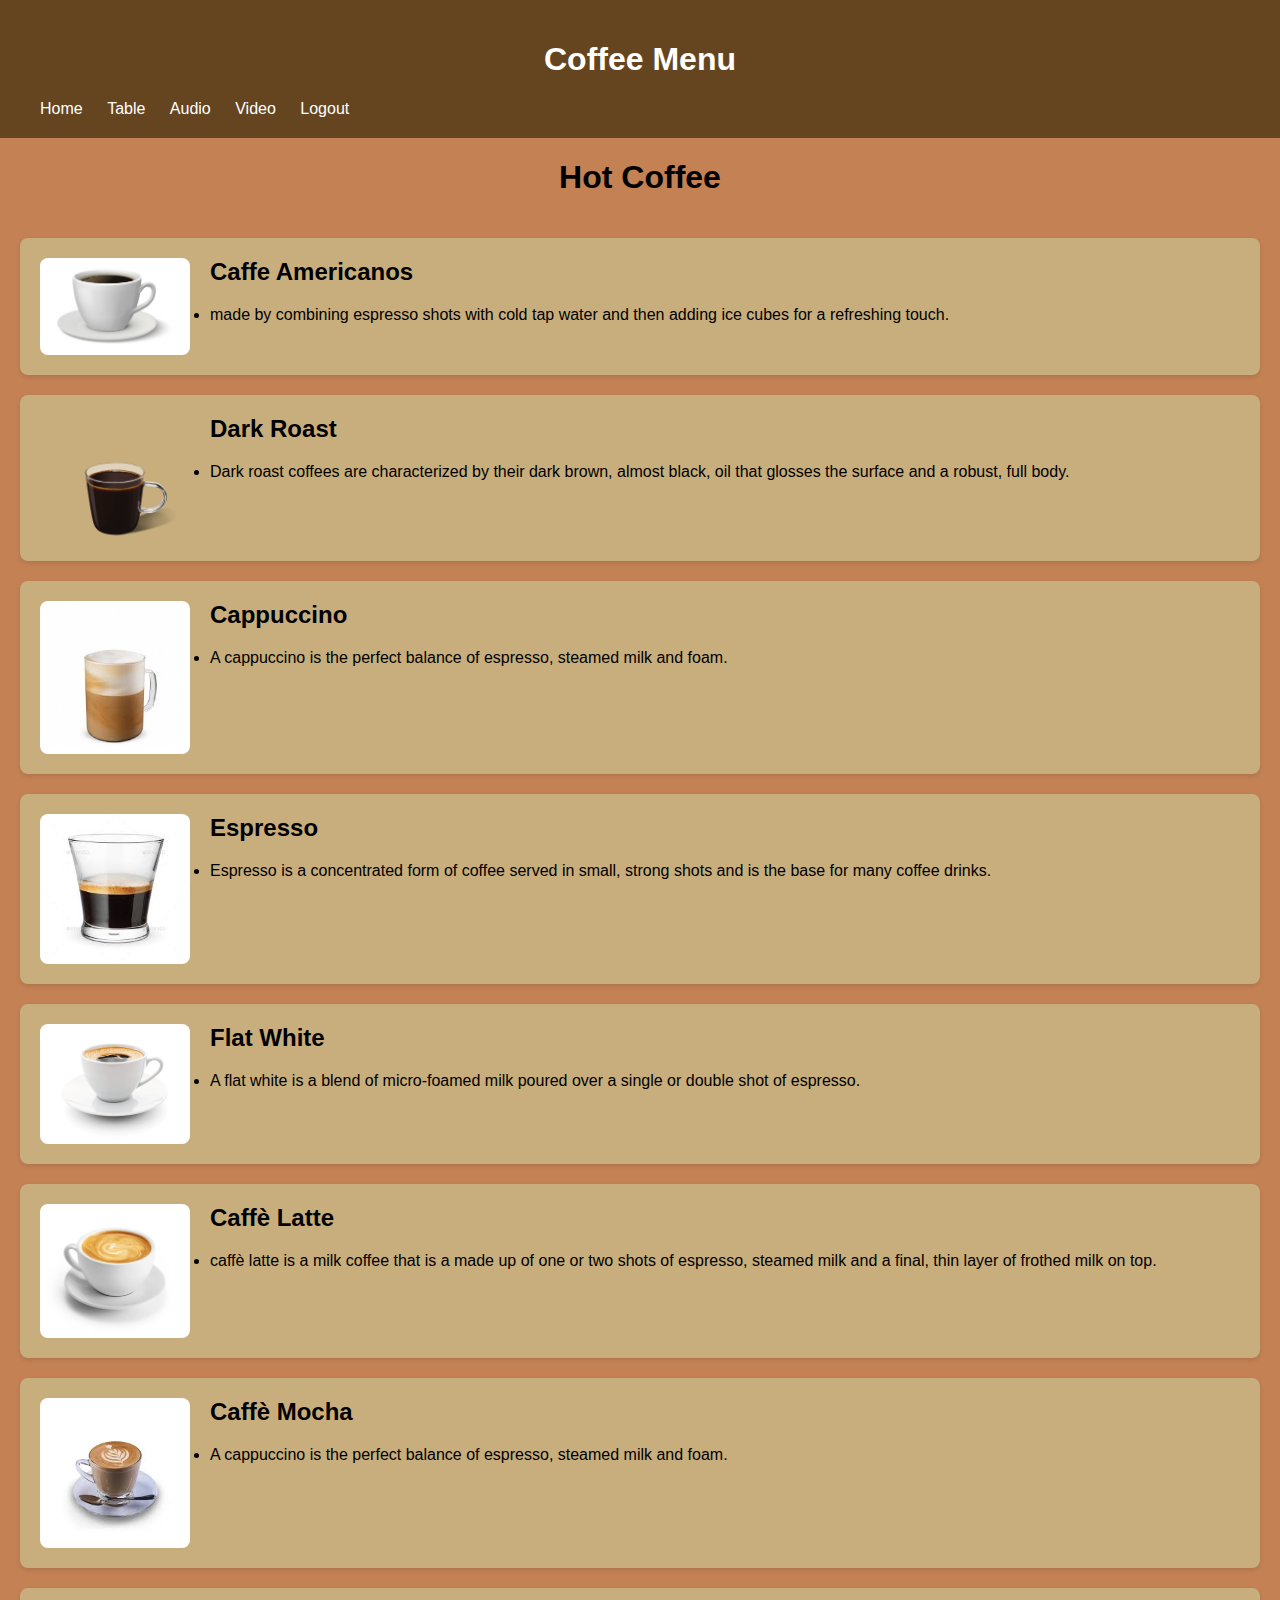
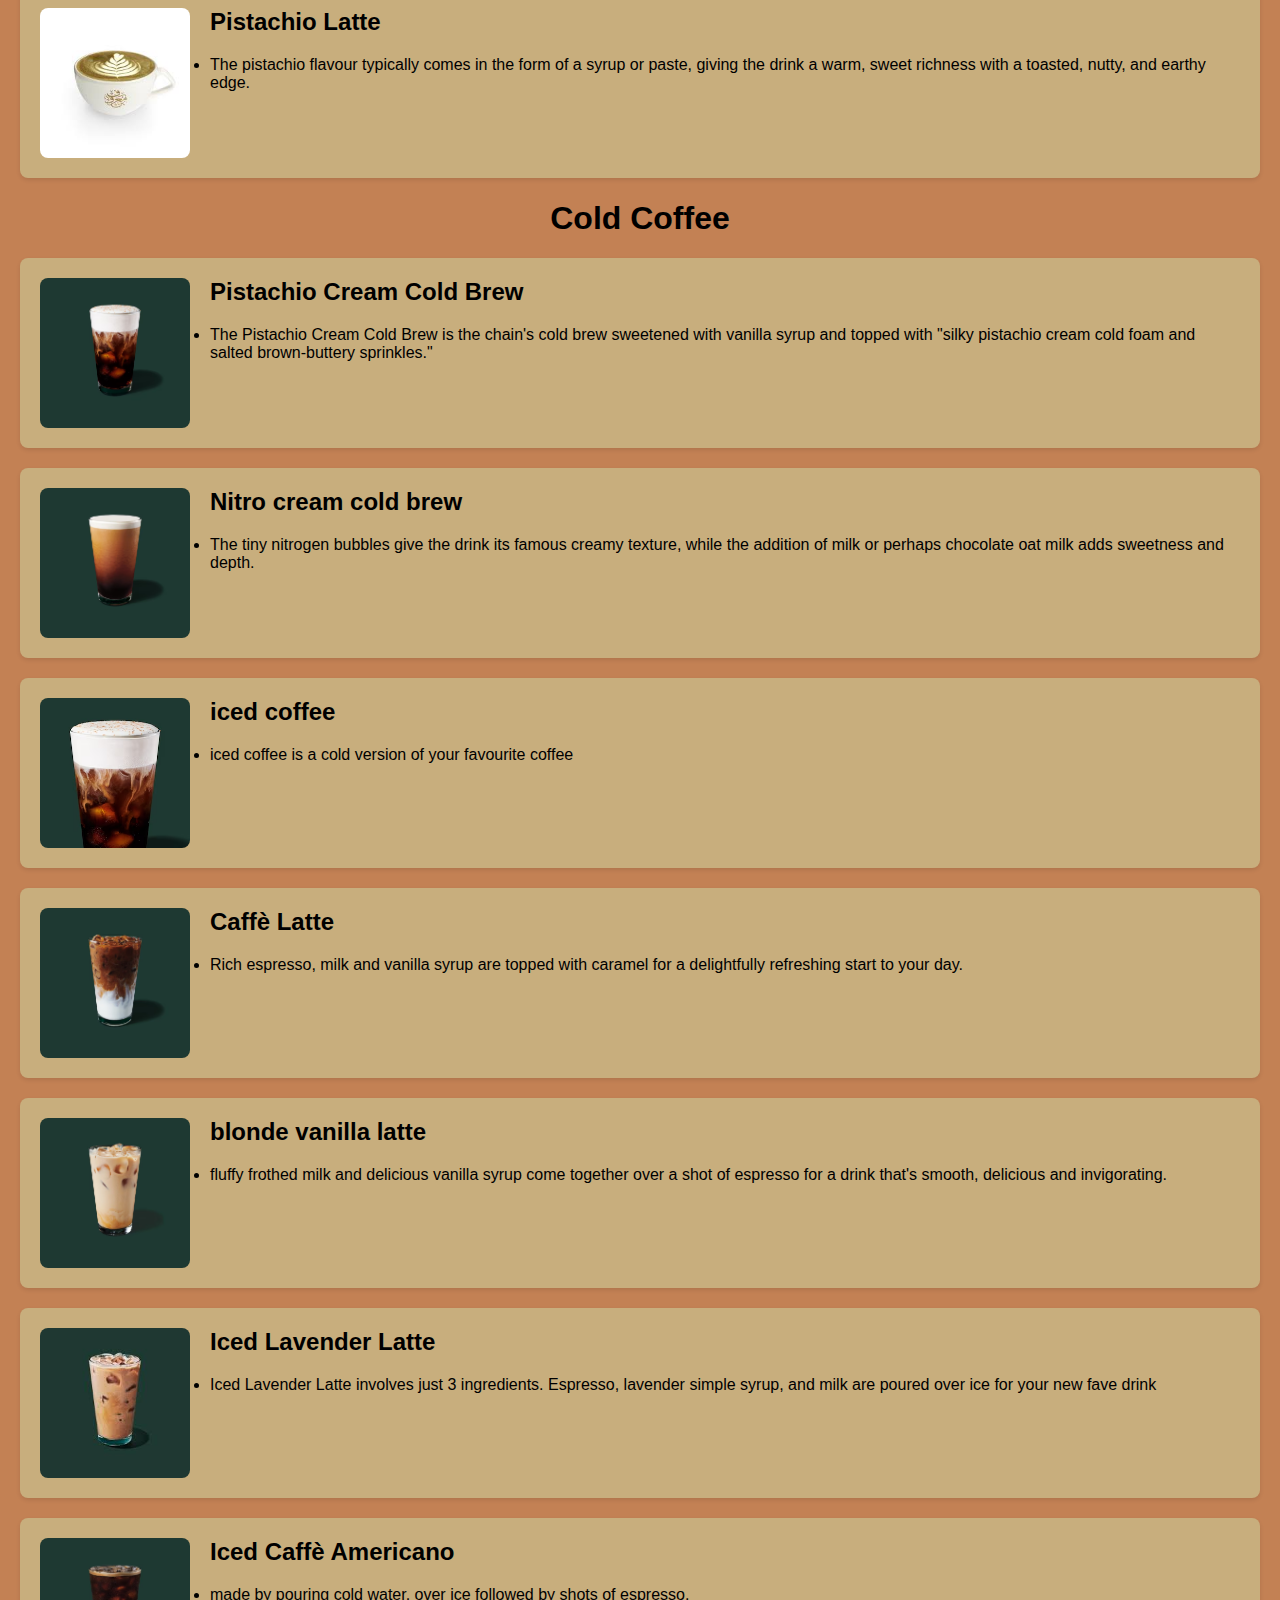
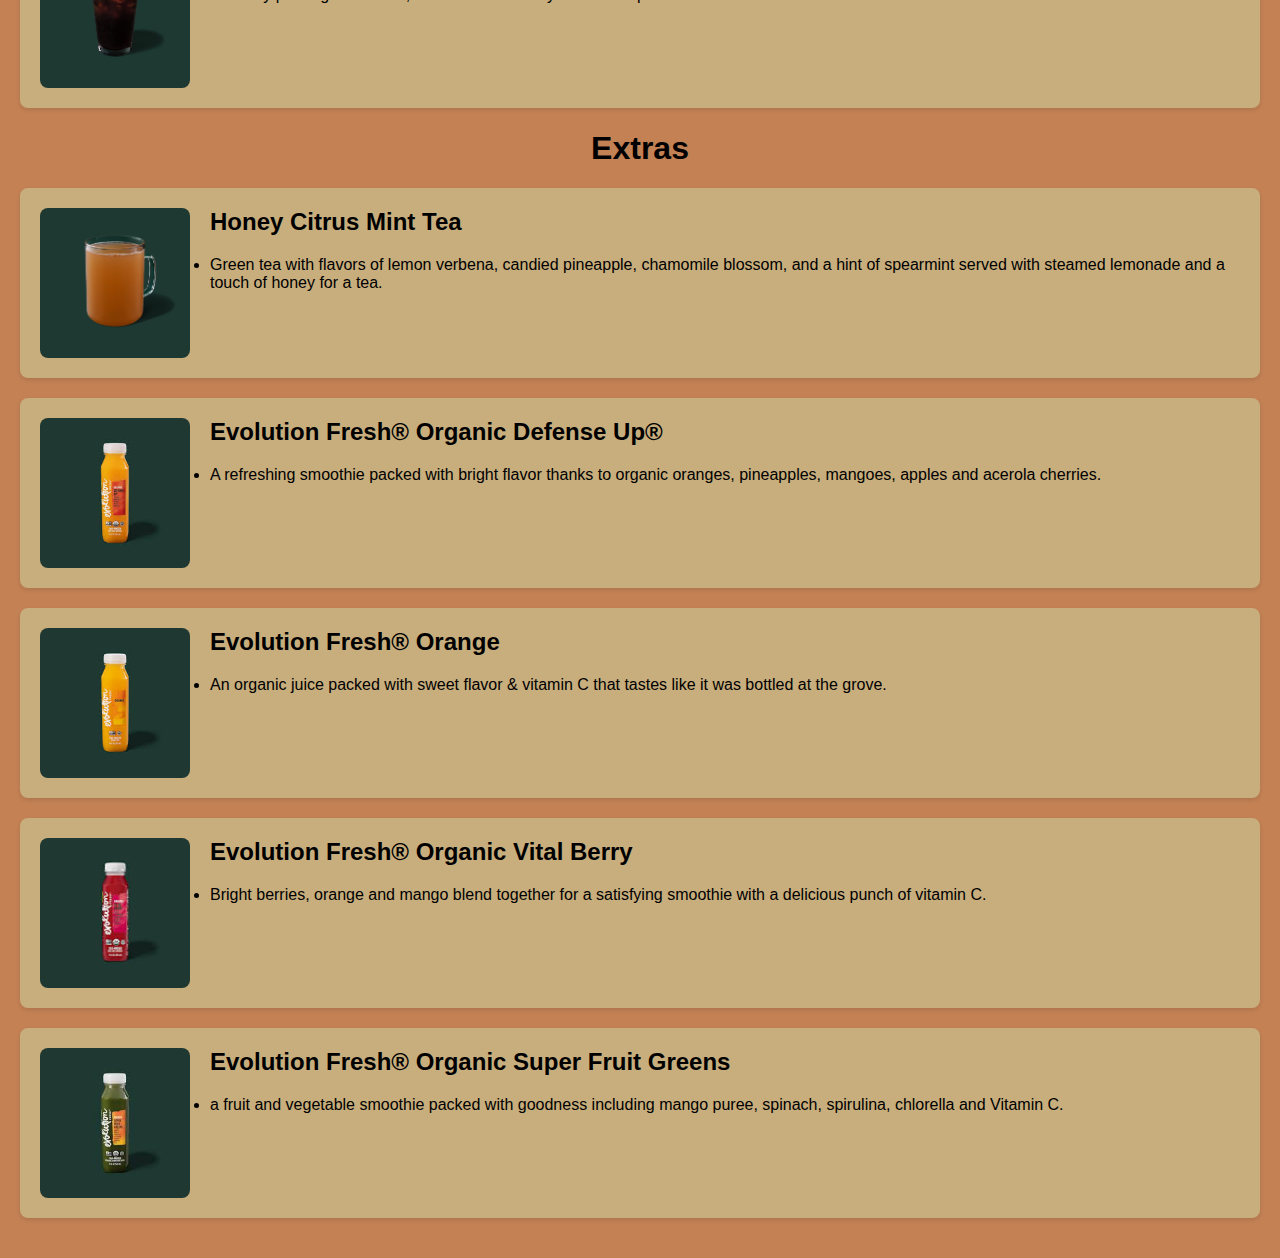
<file: coffee.html>
<!DOCTYPE html>
<html lang="en">
<head>
<meta charset="UTF-8">
<meta name="viewport" content="width=device-width, initial-scale=1.0">
<title>Coffee Menu with Extras</title>
<link rel="icon" href="favicon.ico" type="image/x-icon">
<link rel="stylesheet" href="coffee.css">

</head>
<body>

<header>
    <h1>Coffee Menu</h1>
    <nav>
        <ul>
            <li><a href="index.html">Home</a></li> 
            <li><a href="table.html">Table</a></li>
            <li><a href="Index (2).html">Audio</a></li>
            <li><a href="video.html">Video</a></li>
            <li><a href="login.html">Logout</a></li>
        </ul>
    </nav>
</header>
<h1>Hot Coffee</h1>
<section>
    <div class="menu-item">
        <img src="ca1.jpg" alt="coffee">
        <div class="menu-details">
            <h2>Caffe Americanos</h2>
            <li>made by combining espresso shots with cold tap water and then adding ice cubes for a refreshing touch.</li>
    </div>
    </div>
    <div class="menu-item">
        <img src="ca2.webp" alt="coffee">
        <div class="menu-details">
            <h2>Dark Roast</h2>
            <li>Dark roast coffees are characterized by their dark brown, almost black, oil that glosses the surface and a robust, full body. </li>
    </div>
</div>
    <div class="menu-item">
        <img src="ca3.jfif" alt="coffee">
        <div class="menu-details">
            <h2>Cappuccino</h2>
            <li>A cappuccino is the perfect balance of espresso, steamed milk and foam.  </li>
    </div></div>
    <div class="menu-item">
        <img src="ca4.jfif" alt="coffee">
        <div class="menu-details">
            <h2>Espresso</h2>
            <li>Espresso is a concentrated form of coffee served in small, strong shots and is the base for many coffee drinks. </li>
    </div></div>
     
    <div class="menu-item">
        <img src="ca5.webp" alt="coffee">
        <div class="menu-details">
            <h2>Flat White</h2>
            <li>A flat white is a blend of micro-foamed milk poured over a single or double shot of espresso.  </li>
    </div></div>
     
    <div class="menu-item">
        <img src="ca6.jpg" alt="coffee">
        <div class="menu-details">
            <h2>Caffè Latte</h2>
            <li>caffè latte is a milk coffee that is a made up of one or two shots of espresso, steamed milk and a final, thin layer of frothed milk on top.  </li>
    </div></div>
     
    <div class="menu-item">
        <img src="ca7.jfif" alt="coffee">
        <div class="menu-details">
            <h2>Caffè Mocha </h2>
            <li>A cappuccino is the perfect balance of espresso, steamed milk and foam.  </li>
    </div></div>
    <div class="menu-item">
        <img src="ca8.jfif" alt="coffee">
        <div class="menu-details">
            <h2>Pistachio Latte </h2>
            <li>The pistachio flavour typically comes in the form of a syrup or paste, giving the drink a warm, sweet richness with a toasted, nutty, and earthy edge.  </li>
    </div></div>

     <h1>Cold Coffee</h1>

     <div class="menu-item">
        <img src="cb1.avif" alt="coffee">
        <div class="menu-details">
            <h2>Pistachio Cream Cold Brew</h2>
            <li>The Pistachio Cream Cold Brew is the chain's cold brew sweetened with vanilla syrup and topped with "silky pistachio cream cold foam and salted brown-buttery sprinkles."   </li>
    </div></div>
    <div class="menu-item">
        <img src="cb2.avif" alt="coffee">
        <div class="menu-details">
            <h2>Nitro cream cold brew</h2>
            <li>The tiny nitrogen bubbles give the drink its famous creamy texture, while the addition of milk or perhaps chocolate oat milk adds sweetness and depth. </li>
    </div></div>
     
    <div class="menu-item">
        <img src="cb3.avif" alt="coffee">
        <div class="menu-details">
            <h2>iced coffee</h2>
            <li>iced coffee is a cold version of your favourite coffee  </li>
    </div></div>
     
    <div class="menu-item">
        <img src="cb4.avif" alt="coffee">
        <div class="menu-details">
            <h2>Caffè Latte</h2>
            <li>Rich espresso, milk and vanilla syrup are topped with caramel for a delightfully refreshing start to your day.  </li>
    </div></div>
     
    <div class="menu-item">
        <img src="cb5.avif" alt="coffee">
        <div class="menu-details">
            <h2>blonde vanilla latte  </h2>
            <li>fluffy frothed milk and delicious vanilla syrup come together over a shot of espresso for a drink that's smooth, delicious and invigorating.  </li>
    </div></div>

    <div class="menu-item">
        <img src="cb6.jfif" alt="coffee">
        <div class="menu-details">
            <h2> Iced Lavender Latte  </h2>
            <li>Iced Lavender Latte involves just 3 ingredients. Espresso, lavender simple syrup, and milk are poured over ice for your new fave drink  </li>
    </div></div>
    <div class="menu-item">
        <img src="cb7.avif" alt="coffee">
        <div class="menu-details">
            <h2>Iced Caffè Americano   </h2>
            <li> made by pouring cold water, over ice followed by shots of espresso.  </li>
    </div></div>

    <h1>Extras</h1>

    <div class="menu-item">
        <img src="cc1.avif" alt="coffee">
        <div class="menu-details">
            <h2>Honey Citrus Mint Tea  </h2>
            <li> Green tea with flavors of lemon verbena, candied pineapple, chamomile blossom, and a hint of spearmint served with steamed lemonade and a touch of honey for a tea.  </li>
    </div></div>
    <div class="menu-item">
        <img src="cc2.jfif" alt="coffee">
        <div class="menu-details">
            <h2>Evolution Fresh® Organic Defense Up®  </h2>
            <li> A refreshing smoothie packed with bright flavor thanks to organic oranges, pineapples, mangoes, apples and acerola cherries.  </li>
    </div></div>
    <div class="menu-item">
        <img src="cc4.jfif" alt="coffee">
        <div class="menu-details">
            <h2>Evolution Fresh® Orange    </h2>
            <li> An organic juice packed with sweet flavor & vitamin C that tastes like it was bottled at the grove.  </li>
    </div></div>
    <div class="menu-item">
        <img src="cc3.jfif" alt="coffee">
        <div class="menu-details">
            <h2>Evolution Fresh® Organic Vital Berry </h2>
            <li>Bright berries, orange and mango blend together for a satisfying smoothie with a delicious punch of vitamin C. </li>
    </div></div>
    <div class="menu-item">
        <img src="cc5.jfif" alt="coffee">
        <div class="menu-details">
            <h2>Evolution Fresh® Organic Super Fruit Greens </h2>
            <li>  a fruit and vegetable smoothie packed with goodness including mango puree, spinach, spirulina, chlorella and Vitamin C.   </li>
    </div></div>
            </div>
        </div>
    </div>

    
</section>

</body>
</html>
</file>
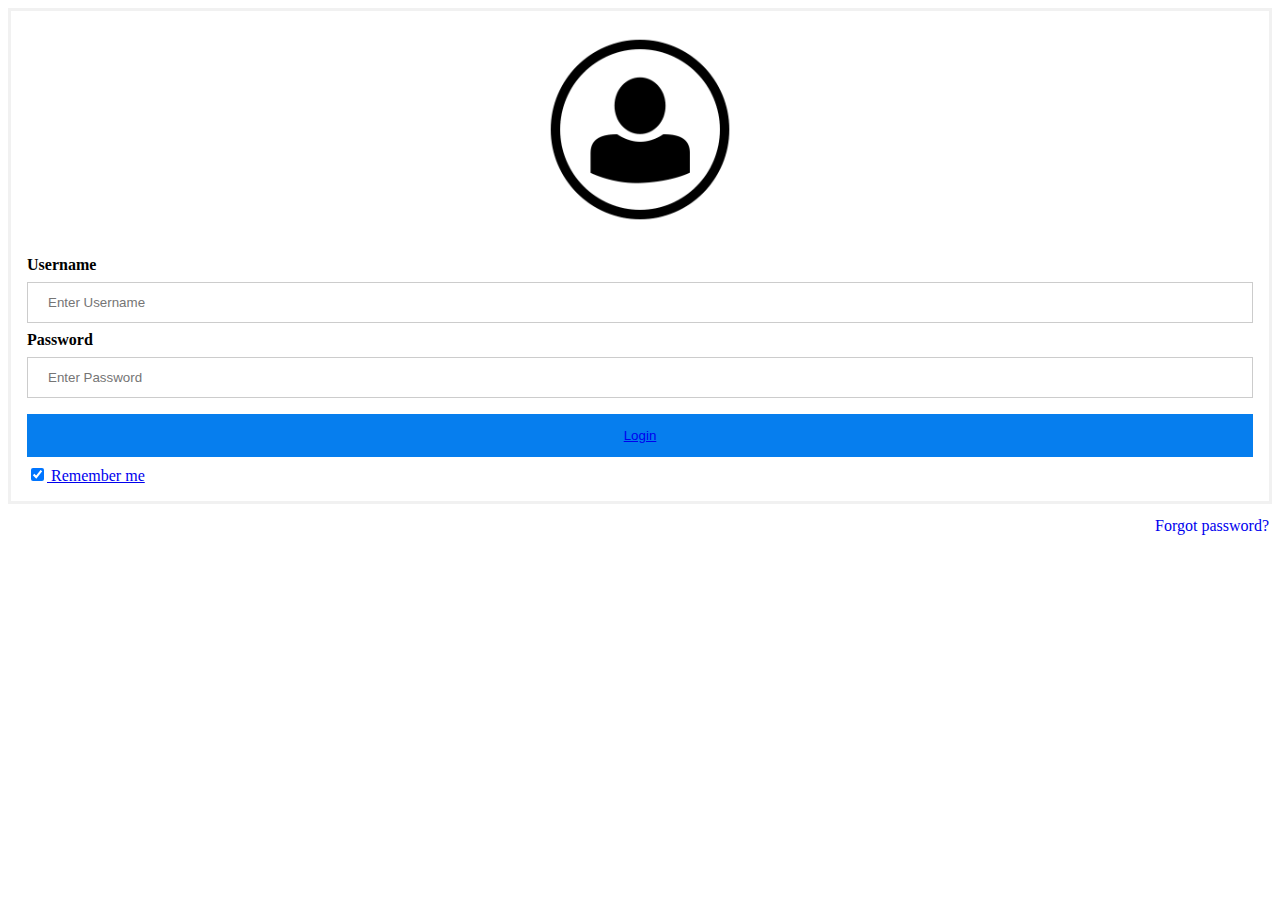
<file: login.html>
<!DOCTYPE html>
<html lang="en">
<head>
    <meta charset="UTF-8">
    <meta name="viewport" content="width=device-width, initial-scale=1.0">
    <title>Login Form</title>
    <link rel="icon" href="favicon.ico" type="image/x-icon">
    <link rel="stylesheet" href="login.css">
</head>
<body>
    <form action="action_page.php" method="post">
        <div class="imgcontainer">
          <img src="images.png" alt="Avatar" class="avatar">
        </div>
      
        <div class="container">
          <label for="uname"><b>Username</b></label>
          <input type="text" placeholder="Enter Username" name="uname" required>
      
          <label for="psw"><b>Password</b></label>
          <input type="password" placeholder="Enter Password" name="psw" required>
      
          <button> <a href="index.html" >Login</button>
          <label>
            <input type="checkbox" checked="checked" name="remember"> Remember me
          </label>
        </div>
      
       
          <span class="psw">Forgot password?</a></span>
        </div>
      </form>
    </div>
</body>
</html>
</file>
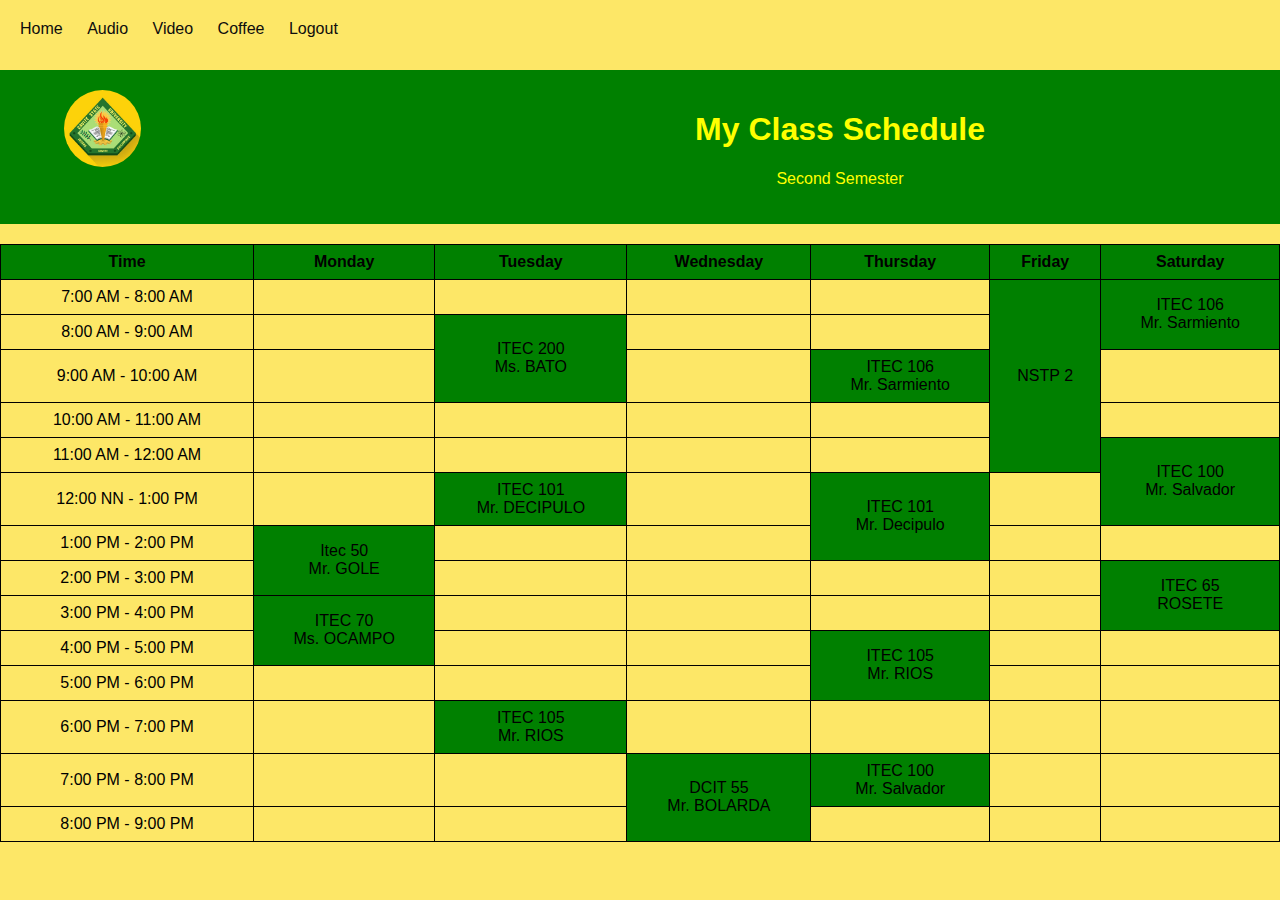
<file: table.html>
<!DOCTYPE html>
<html lang="en">

<head>
  <meta charset="UTF-8">
  <meta name="viewport" content="width=device-width, initial-scale=1.0">
  <nav>
    <ul>
        <li><a href="index.html">Home</a></li> 
        <li><a href="Index (2).html">Audio</a></li>
        <li><a href="video.html">Video</a></li>
        <li><a href="coffee.html">Coffee</a></li>
        <li><a href="login.html">Logout</a></li>
    </ul>
</nav>
  <title>My Class Schedule</title>
  <link rel="icon" href="favicon.ico" type="image/x-icon">
  <link rel="stylesheet" href="table.css">
 
</head>
<body>

<header>
  <img src="tuttt.jpg" alt="Description of the image">
  <h1>My Class Schedule</h1>
  <p>  Second Semester</p>
  
  
</head>
</header>

<table>
  <tr>
    <th>Time</th>
    <th>Monday</th>
    <th>Tuesday</th>
    <th>Wednesday</th>
    <th>Thursday</th>
    <th>Friday</th>
    <th> Saturday</th>
  </tr>
  <tr>
    <td>7:00 AM - 8:00 AM</td>
    <td></td>
    <td></td>
    <td></td>
    <td></td>
    <td rowspan="5"  bgcolor="Green">NSTP 2</td>
  <td  bgcolor="Green"  rowspan="2">ITEC 106 <br> Mr. Sarmiento</td>
  </tr>


   <tr>
    <td>8:00 AM - 9:00 AM</td>
    <td></td>
    <td  bgcolor="Green"  rowspan="2">ITEC 200 <br> Ms. BATO</td>
    <td> </td>
    <td></td>
   
 
 
  </tr>

  <tr>
    <td>9:00 AM - 10:00 AM</td>
    <td></td>
    <td></td>
    <td bgcolor="Green">ITEC 106 <br> Mr. Sarmiento</td>
    <td></td>
    
  </tr>
    
  <tr>
    <td>10:00 AM - 11:00 AM</td>
    <td></td>
    <td></td>
    <td></td>
    <td></td>
    <td  ></td>
    </tr>

  <tr>
    <td>11:00 AM - 12:00 AM</td>
    <td></td>
    <td></td>
    <td></td>
    <td></td>
    <td  bgcolor="Green"  rowspan="2"> ITEC 100 <br> Mr. Salvador</td>
    
    </tr>

    <tr>
    <td>12:00 NN - 1:00 PM</td>
    <td></td>
    <td  bgcolor="Green"> ITEC 101 <br> Mr. DECIPULO</td>
    <td></td>
    <td  bgcolor="Green"  rowspan="2"> ITEC 101 <br> Mr. Decipulo</td>
    <td></td>
    
    </tr>
    
    <tr>
    <td>1:00 PM - 2:00 PM</td>
    <td  bgcolor="Green"  rowspan="2">Itec 50 <br> Mr. GOLE</td>
    <td></td>
    <td></td>
    <td></td>
    <td></td>

    </tr>
    <tr>
    <td>2:00 PM - 3:00 PM</td>
    <td></td>
    <td></td>
    <td></td>
    <td></td>
    <td  bgcolor="Green"  rowspan="2"> ITEC 65 <br> ROSETE</td>
    </tr>
        
    <tr>
    <td>3:00 PM - 4:00 PM</td>
    <td  bgcolor="Green"  rowspan="2"> ITEC 70<br> Ms. OCAMPO</td>
    <td></td>
    <td></td>
    <td></td>
    <td></td>
    
    </tr>
     
    <tr>
    <td>4:00 PM - 5:00 PM</td>
    <td></td>
    <td></td>
    <td  bgcolor="Green"  rowspan="2">ITEC 105 <br> Mr. RIOS</td>
    <td></td>
    <td></td>
   </tr>
   
   <tr>
    <td>5:00 PM - 6:00 PM</td>
    <td></td>
    <td></td>
    <td></td>
    <td></td>
    <td></td>
   
   </tr>
                    
   <tr>
    <td>6:00 PM - 7:00 PM</td>
    <td></td>
    <td  bgcolor="Green"> ITEC 105 <br> Mr. RIOS</td>
    <td></td>
    <td></td>
    <td></td>
    <td></td>
  </tr>
                       
  <tr>
    <td>7:00 PM - 8:00 PM</td>
    <td></td>
    <td></td>
    <td  bgcolor="Green"  rowspan="2"> DCIT 55<br> Mr. BOLARDA</td>
    <td  bgcolor="Green"> ITEC 100 <br> Mr. Salvador</td>
    <td></td>
    <td></td>
   </tr>
                           
   <tr>
    <td>8:00 PM - 9:00 PM</td>
    <td></td>
    <td></td>
    <td></td>
    <td></td>
    <td></td>
    </tr>
</file>
<file: coffee.css>
body {
    font-family: Arial, sans-serif;
    margin: 0;
    padding: 0;
    background-color: #C38154;
}
header {
    background-color:#65451F;
    color: #fff;
    padding: 20px;
    text-align: center;
}
section {
    padding: 20px;
}
.menu-item {
    background-color:#C8AE7D;
    border-radius: 8px;
    padding: 20px;
    margin-bottom: 20px;
    box-shadow: 0 2px 4px rgba(0, 0, 0, 0.1);
    display: flex;
    flex-wrap: wrap;
}
.menu-item img {
    max-width: 150px;
    margin-right: 20px;
    border-radius: 8px;
}
.menu-details {
    flex: 1;
}
h2 {
    margin-top: 0;
}
.price {
    color: #888;
    font-size: 0.9em;
}
.extras {
    margin-top: 10px;
}
h1 {
    text-align: center;
    font-family:Arial, Helvetica, sans-serif;
}
nav {
    text-align: left;
    padding-left: 20px;
    
  
  }
  nav ul {
      list-style: none;
      padding: 0;
      margin: 0;
  }
  nav ul li {
      display: inline;
      margin-right: 20px;
  }
  nav ul li:last-child {
      margin-right: 0;
  }
  nav ul li a {
      color: #fff;
      text-decoration: none;
  }
  nav a:hover {
  background-color: #080606;
  
  }
</file>
<file: login.css>
form {
    border: 3px solid #f1f1f1;
  }
  
  
  input[type=text], input[type=password] {
    width: 100%;
    padding: 12px 20px;
    margin: 8px 0;
    display: inline-block;
    border: 1px solid #ccc;
    box-sizing: border-box;
  }
  
 
  button {
    background-color: #067eee;
    color: white;
    padding: 14px 20px;
    margin: 8px 0;
    border: none;
    cursor: pointer;
    width: 100%;
  }
  
  
  button:hover {
    opacity: 0.8;
  }
  
  
  .cancelbtn {
    width: auto;
    padding: 10px 18px;
    background-color: #f44336;
  }
  
  
  .imgcontainer {
    text-align: center;
    margin: 24px 0 12px 0;
    
  }
  
  
  img.avatar {
    width: 15%;
    border-radius: 50%;
  }
  
  
  .container {
    padding: 16px;
  }
  
  
  span.psw {
    float: right;
    padding-top: 16px;
  }
  
  
  @media screen and (max-width: 300px) {
    span.psw {
      display: block;
      float: none;
    }
    .cancelbtn {
      width: 100%;
    }
  }
</file>
<file: table.css>
body {
    font-family: Arial, sans-serif;
    margin: 0;
    padding: 0;
    background-color: #FDE767;
  }
  header {
    background-color: Green;
    color:yellow;
    padding: 20px;
    text-align: center;
    width: 1640px;
    font-family: Arial, Helvetica, sans-serif;
  }
  table {
    width: 100%;
    border-collapse: collapse;
    margin-top: 20px;
  }
  th, td {
    border: 1px solid black;
    padding: 8px;
    text-align: center;
  }
  th {
    background-color: Green;
  }
  img {
          max-width: 6%;
          border-radius: 50px;
         position: absolute;
         right: 89%;
         bottom: 87%;
         top: 10%;
         }
         p {
         font-family: Arial, Helvetica, sans-serif;
         }
         nav {
            text-align: left;
            padding-left: 20px;
            
           
          height: 50px;
          }
          nav ul {
              list-style: none;
              padding: 0;
              margin: 0;
              margin-top: 20px;
              
          }
          nav ul li {
              display: inline;
              margin-right: 20px;
              
          }
          nav ul li:last-child {
              margin-right: 0;
          }
          nav ul li a {
              color: #0e0d0d;
              text-decoration: none;
              
          }
          nav a:hover {
          background-color:gray;
          
          }
</file>
